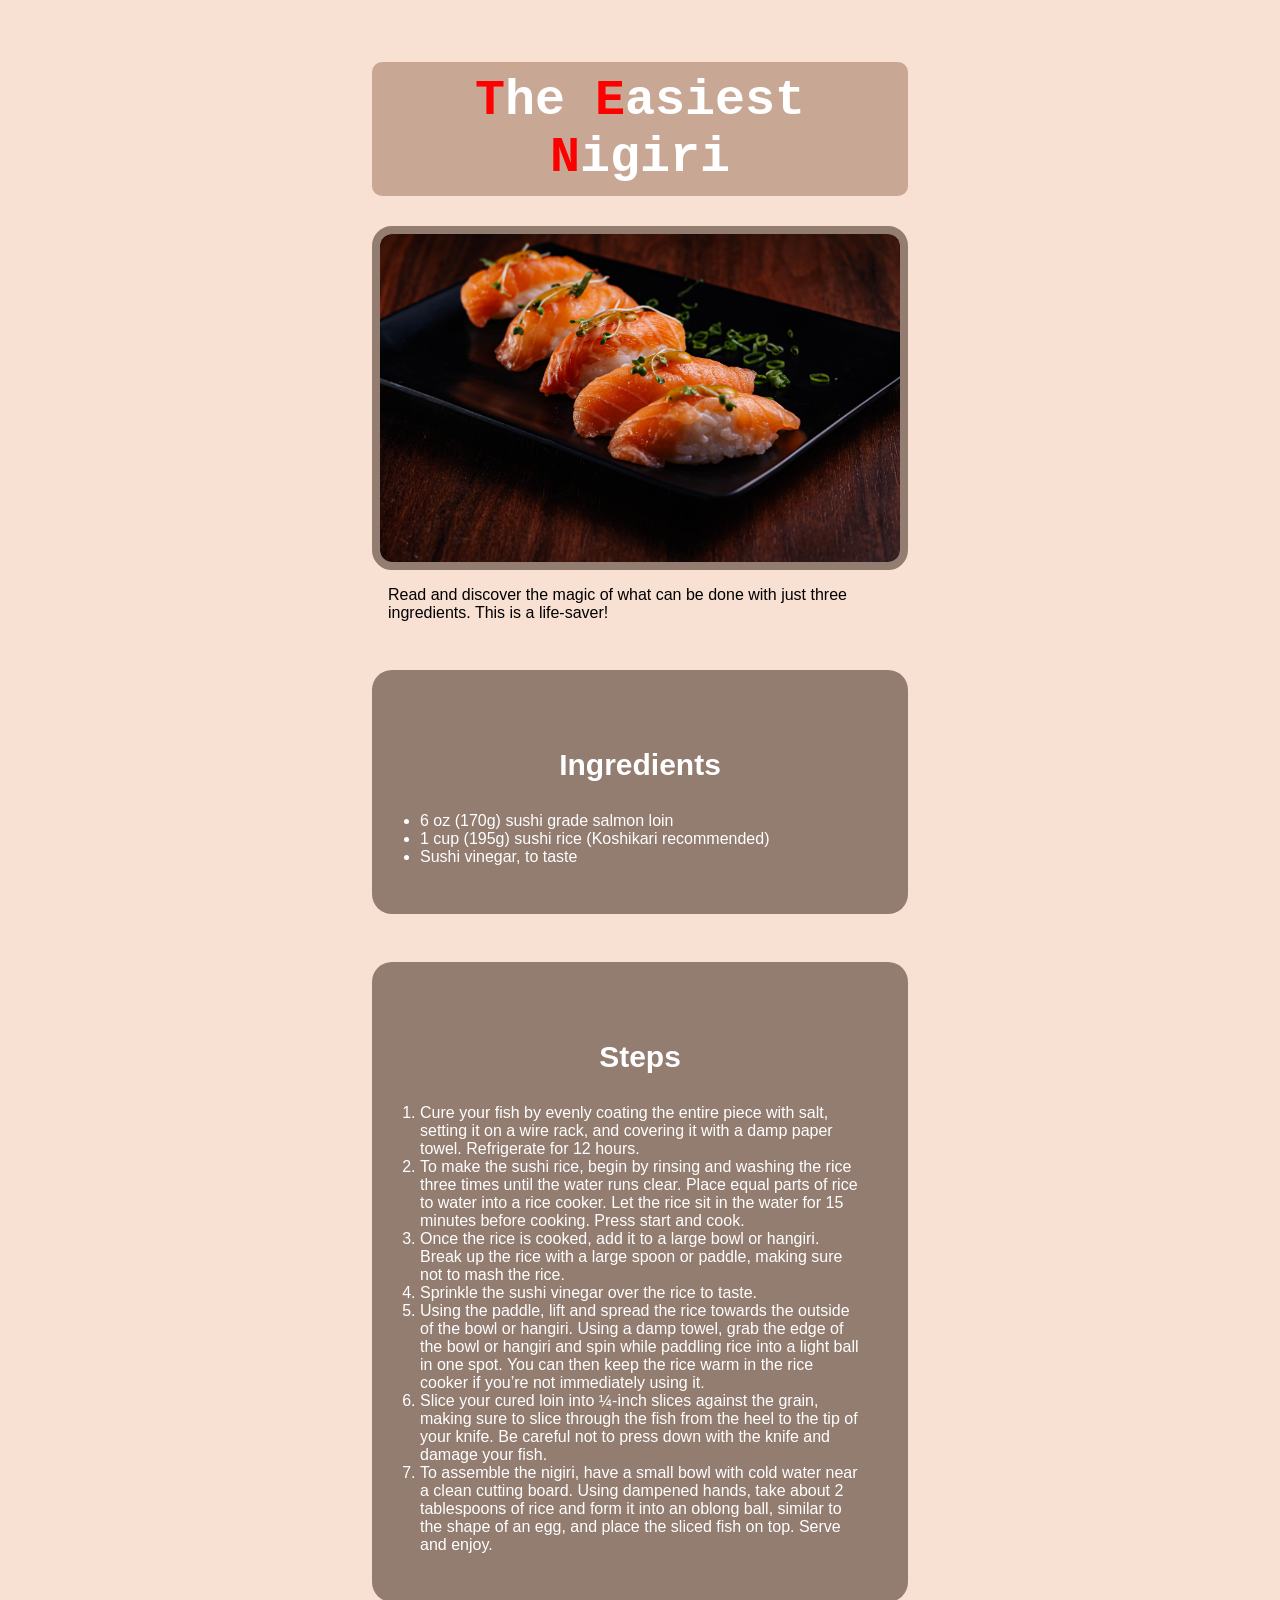
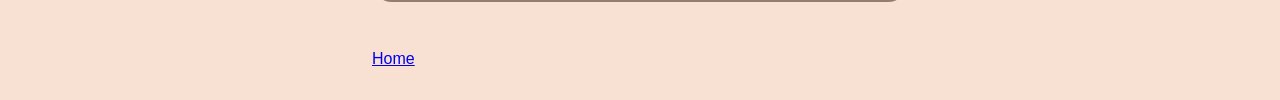
<file: recipes/easy-nigiri.html>
<!doctype html>
<html lang="en">
  <head>
    <meta charset="UTF-8" />
    <meta name="viewport" content="width=device-width, initial-scale=1.0" />
    <link rel="stylesheet" href="../style.css" />
    <title>The Easiest Nigiri</title>
  </head>
  <body>
    <h1 class="header">
      <span class="red-letter">T</span>he
      <span class="red-letter">E</span>asiest
      <span class="red-letter">N</span>igiri
    </h1>
    <img
      src="../images/nigiri.jpg"
      alt="a picture of assembled salmon nigiri"
    />
    <p>
      Read and discover the magic of what can be done with just three
      ingredients. This is a life-saver!
    </p>
    <div class="main-content">
      <h2>Ingredients</h2>
      <ul>
        <li>6 oz (170g) sushi grade salmon loin</li>
        <li>1 cup (195g) sushi rice (Koshikari recommended)</li>
        <li>Sushi vinegar, to taste</li>
      </ul>
    </div>
    <div class="main-content">
      <h2>Steps</h2>
      <ol>
        <li>
          Cure your fish by evenly coating the entire piece with salt, setting
          it on a wire rack, and covering it with a damp paper towel.
          Refrigerate for 12 hours.
        </li>
        <li>
          To make the sushi rice, begin by rinsing and washing the rice three
          times until the water runs clear. Place equal parts of rice to water
          into a rice cooker. Let the rice sit in the water for 15 minutes
          before cooking. Press start and cook.
        </li>
        <li>
          Once the rice is cooked, add it to a large bowl or hangiri. Break up
          the rice with a large spoon or paddle, making sure not to mash the
          rice.
        </li>
        <li>Sprinkle the sushi vinegar over the rice to taste.</li>
        <li>
          Using the paddle, lift and spread the rice towards the outside of the
          bowl or hangiri. Using a damp towel, grab the edge of the bowl or
          hangiri and spin while paddling rice into a light ball in one spot.
          You can then keep the rice warm in the rice cooker if you’re not
          immediately using it.
        </li>
        <li>
          Slice your cured loin into ¼-inch slices against the grain, making
          sure to slice through the fish from the heel to the tip of your knife.
          Be careful not to press down with the knife and damage your fish.
        </li>
        <li>
          To assemble the nigiri, have a small bowl with cold water near a clean
          cutting board. Using dampened hands, take about 2 tablespoons of rice
          and form it into an oblong ball, similar to the shape of an egg, and
          place the sliced fish on top. Serve and enjoy.
        </li>
      </ol>
    </div>
    <a href="../index.html">Home</a>
  </body>
</html>
</file>
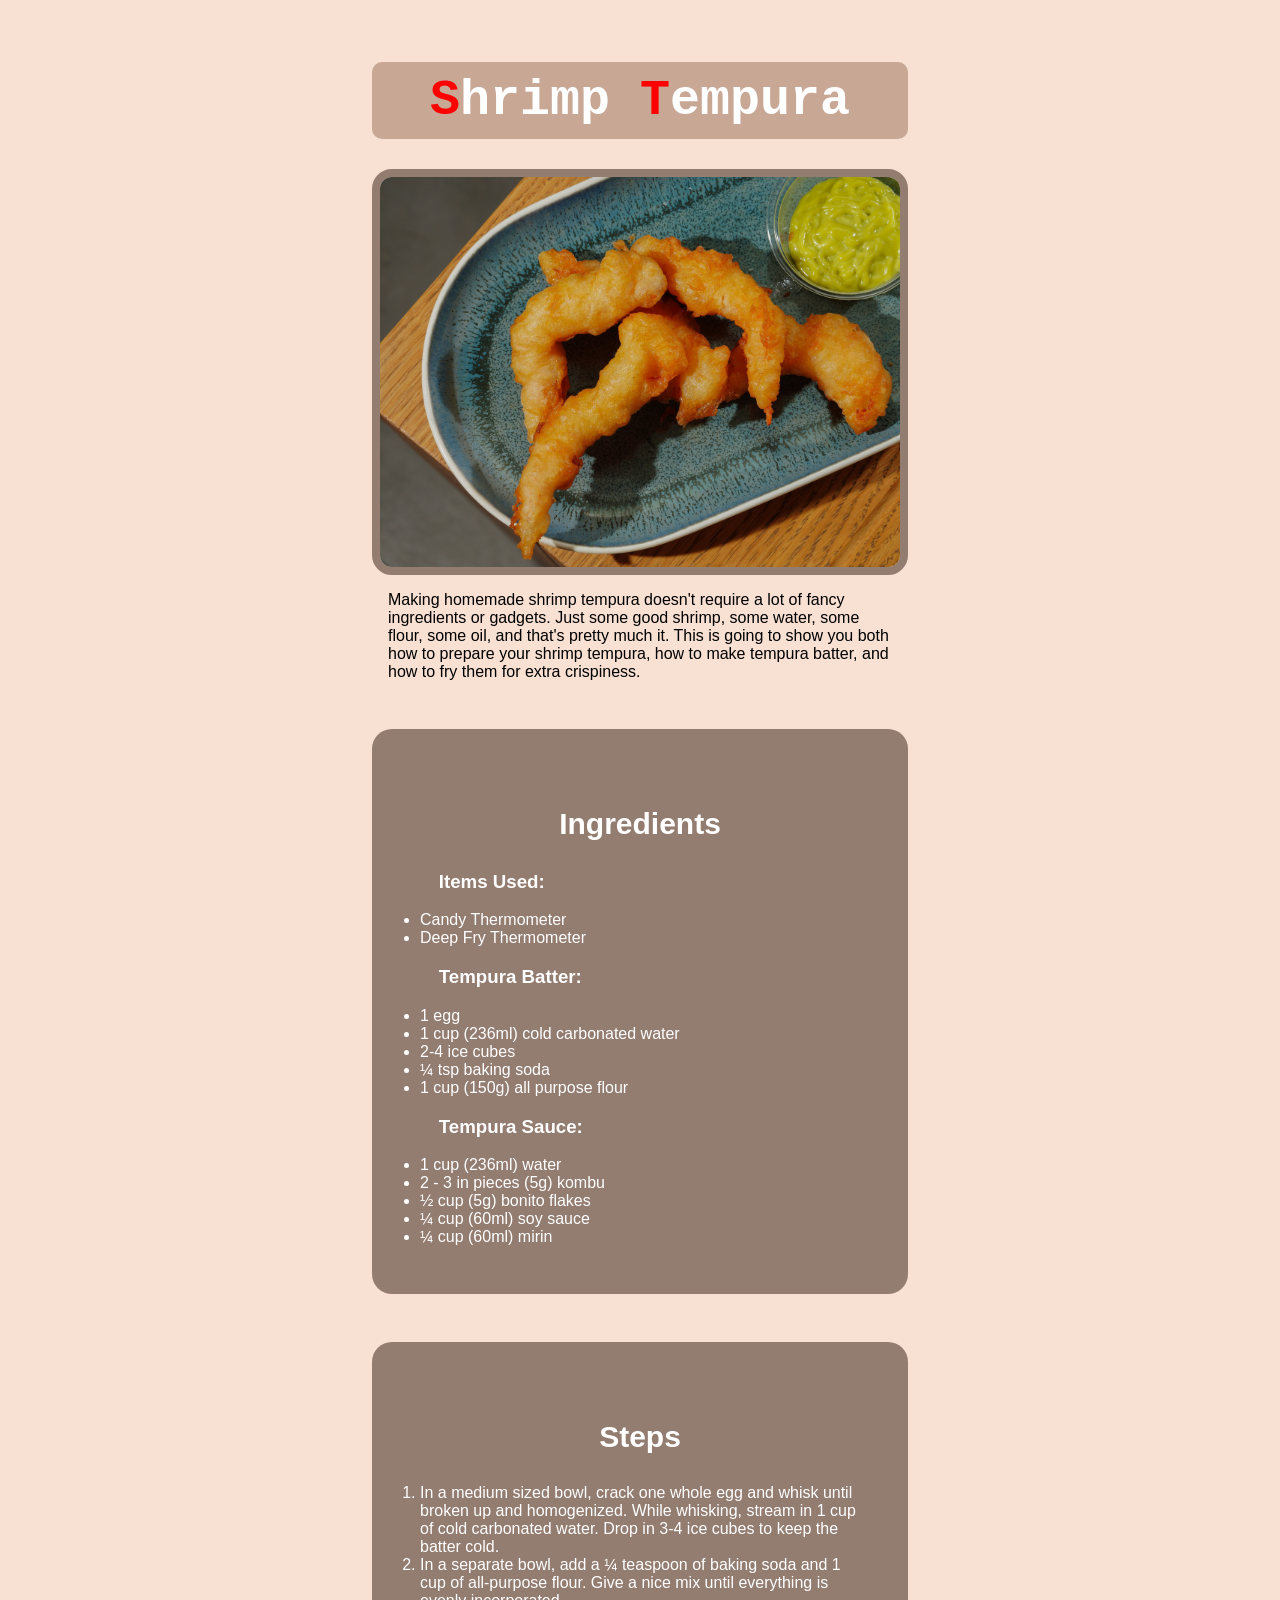
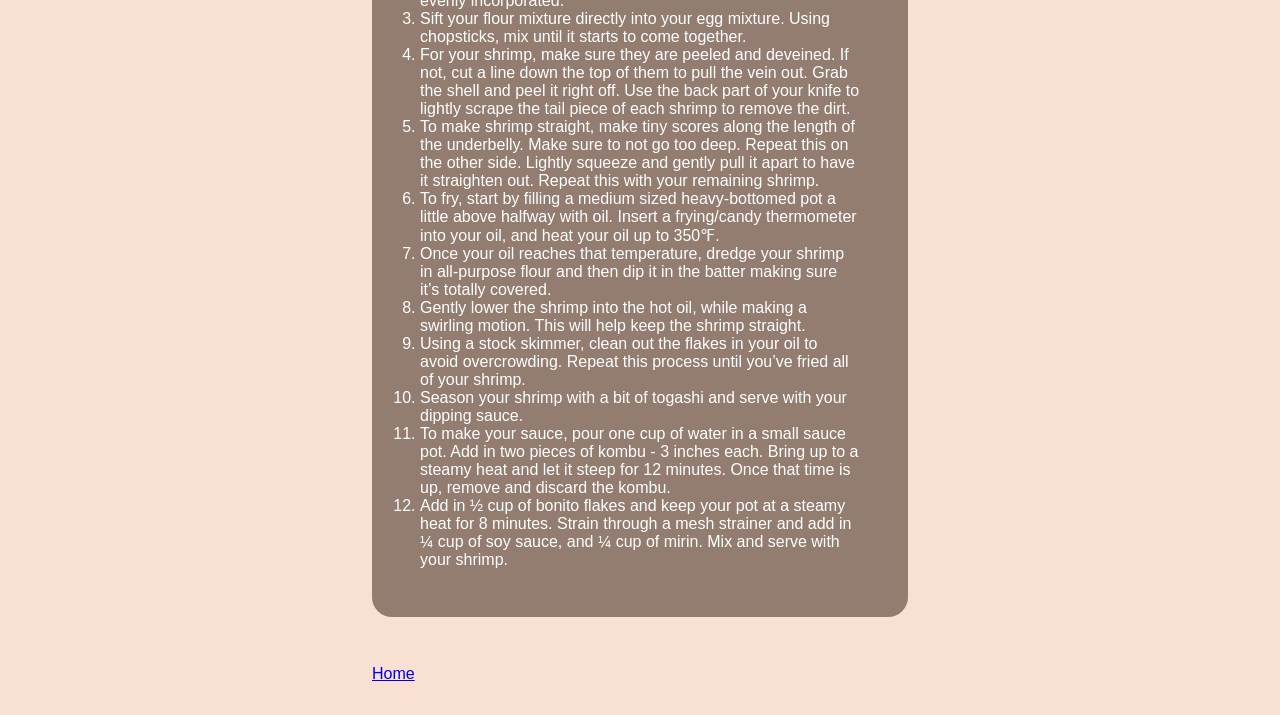
<file: recipes/shrimp-tempura.html>
<!doctype html>
<html lang="en">
  <head>
    <meta charset="UTF-8" />
    <meta name="viewport" content="width=device-width, initial-scale=1.0" />
    <link rel="stylesheet" href="../style.css" />
    <title>Shrimp Tempura Recipe</title>
  </head>
  <body>
    <h1 class="header">
      <span class="red-letter">S</span>hrimp
      <span class="red-letter">T</span>empura
    </h1>
    <img
      src="../images/shrimp-tempura.jpg"
      alt="a picture of cooked shrimp tempura"
    />
    <p>
      Making homemade shrimp tempura doesn't require a lot of fancy ingredients
      or gadgets. Just some good shrimp, some water, some flour, some oil, and
      that's pretty much it. This is going to show you both how to prepare your
      shrimp tempura, how to make tempura batter, and how to fry them for extra
      crispiness.
    </p>
    <div class="main-content">
      <h2>Ingredients</h2>
      <h3>Items Used:</h3>
      <ul>
        <li>Candy Thermometer</li>
        <li>Deep Fry Thermometer</li>
      </ul>
      <h3>Tempura Batter:</h3>
      <ul>
        <li>1 egg</li>
        <li>1 cup (236ml) cold carbonated water</li>
        <li>2-4 ice cubes</li>
        <li>¼ tsp baking soda</li>
        <li>1 cup (150g) all purpose flour</li>
      </ul>
      <h3>Tempura Sauce:</h3>
      <ul>
        <li>1 cup (236ml) water</li>
        <li>2 - 3 in pieces (5g) kombu</li>
        <li>½ cup (5g) bonito flakes</li>
        <li>¼ cup (60ml) soy sauce</li>
        <li>¼ cup (60ml) mirin</li>
      </ul>
    </div>
    <div class="main-content">
      <h2>Steps</h2>
      <ol>
        <li>
          In a medium sized bowl, crack one whole egg and whisk until broken up
          and homogenized. While whisking, stream in 1 cup of cold carbonated
          water. Drop in 3-4 ice cubes to keep the batter cold.
        </li>
        <li>
          In a separate bowl, add a ¼ teaspoon of baking soda and 1 cup of
          all-purpose flour. Give a nice mix until everything is evenly
          incorporated.
        </li>
        <li>
          Sift your flour mixture directly into your egg mixture. Using
          chopsticks, mix until it starts to come together.
        </li>
        <li>
          For your shrimp, make sure they are peeled and deveined. If not, cut a
          line down the top of them to pull the vein out. Grab the shell and
          peel it right off. Use the back part of your knife to lightly scrape
          the tail piece of each shrimp to remove the dirt.
        </li>
        <li>
          To make shrimp straight, make tiny scores along the length of the
          underbelly. Make sure to not go too deep. Repeat this on the other
          side. Lightly squeeze and gently pull it apart to have it straighten
          out. Repeat this with your remaining shrimp.
        </li>
        <li>
          To fry, start by filling a medium sized heavy-bottomed pot a little
          above halfway with oil. Insert a frying/candy thermometer into your
          oil, and heat your oil up to 350℉.
        </li>
        <li>
          Once your oil reaches that temperature, dredge your shrimp in
          all-purpose flour and then dip it in the batter making sure it’s
          totally covered.
        </li>
        <li>
          Gently lower the shrimp into the hot oil, while making a swirling
          motion. This will help keep the shrimp straight.
        </li>
        <li>
          Using a stock skimmer, clean out the flakes in your oil to avoid
          overcrowding. Repeat this process until you’ve fried all of your
          shrimp.
        </li>
        <li>
          Season your shrimp with a bit of togashi and serve with your dipping
          sauce.
        </li>
        <li>
          To make your sauce, pour one cup of water in a small sauce pot. Add in
          two pieces of kombu - 3 inches each. Bring up to a steamy heat and let
          it steep for 12 minutes. Once that time is up, remove and discard the
          kombu.
        </li>
        <li>
          Add in ½ cup of bonito flakes and keep your pot at a steamy heat for 8
          minutes. Strain through a mesh strainer and add in ¼ cup of soy sauce,
          and ¼ cup of mirin. Mix and serve with your shrimp.
        </li>
      </ol>
    </div>
    <a href="../index.html">Home</a>
  </body>
</html>
</file>
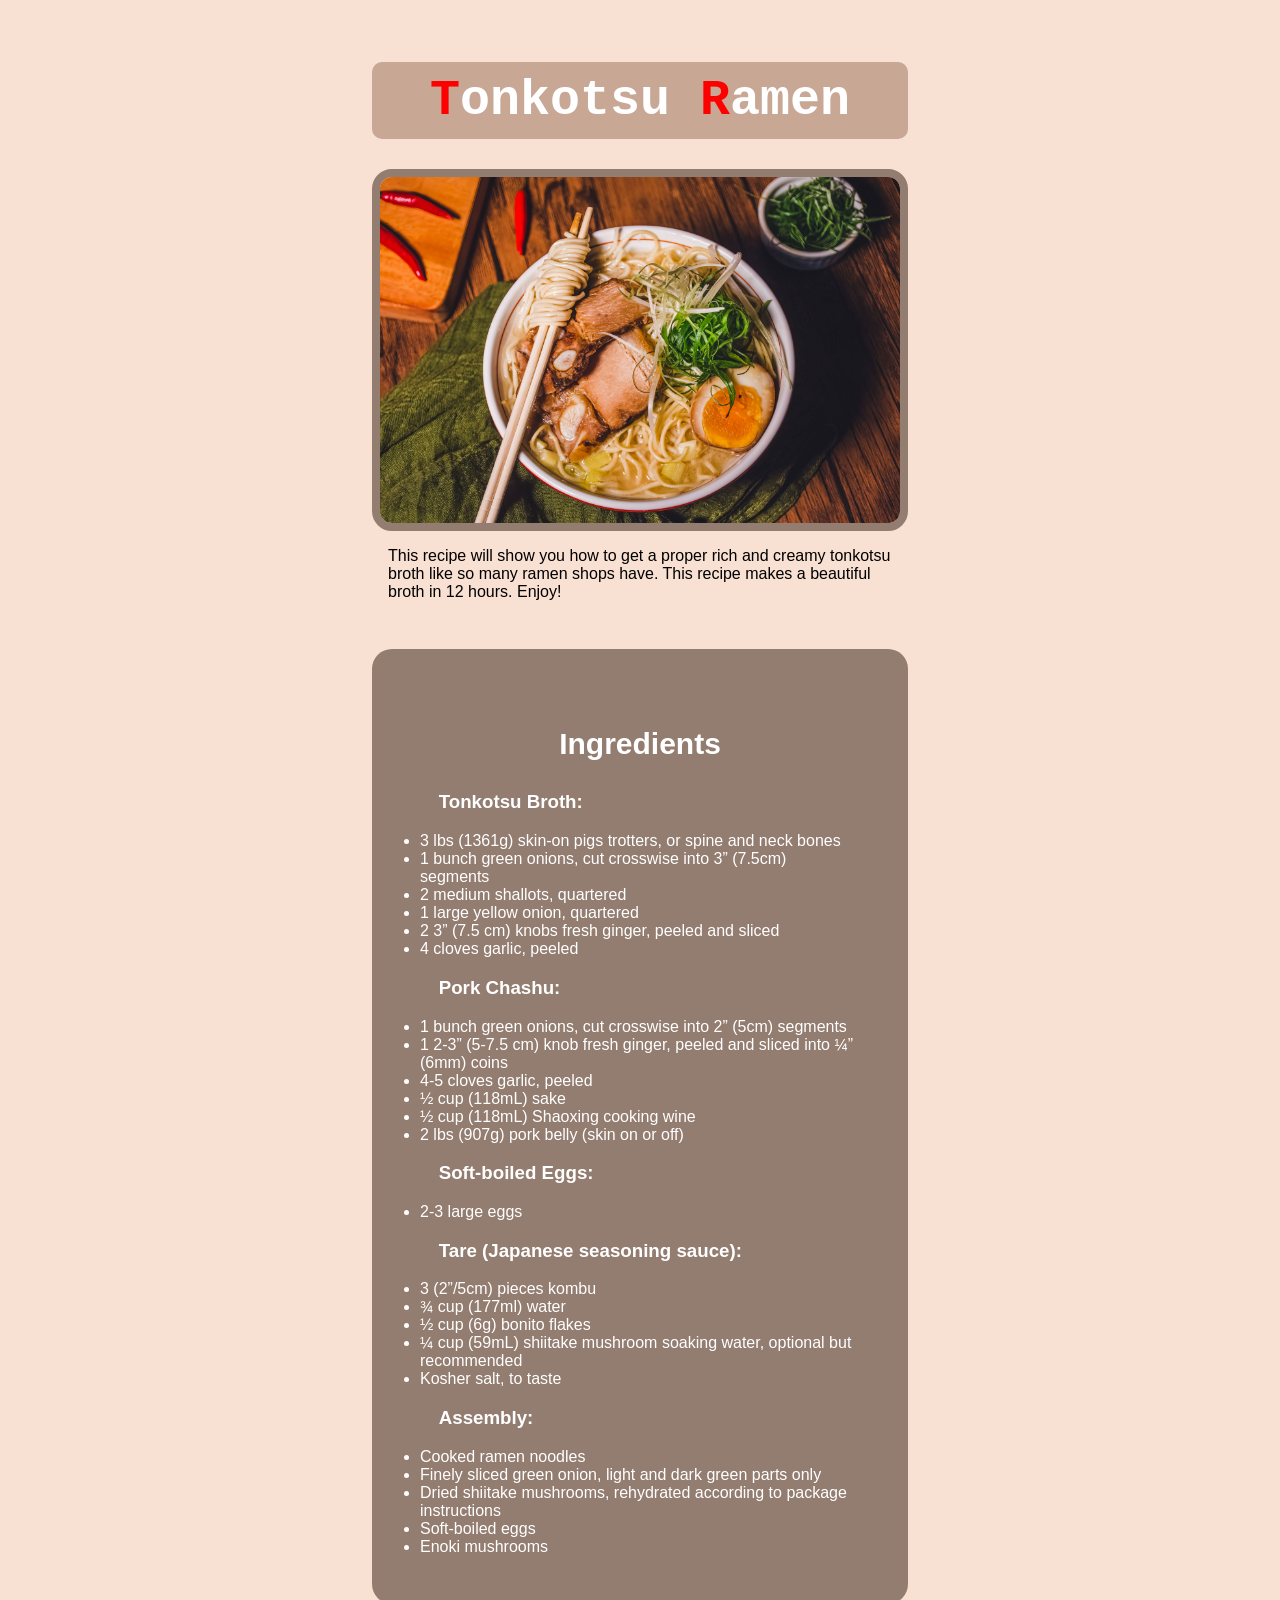
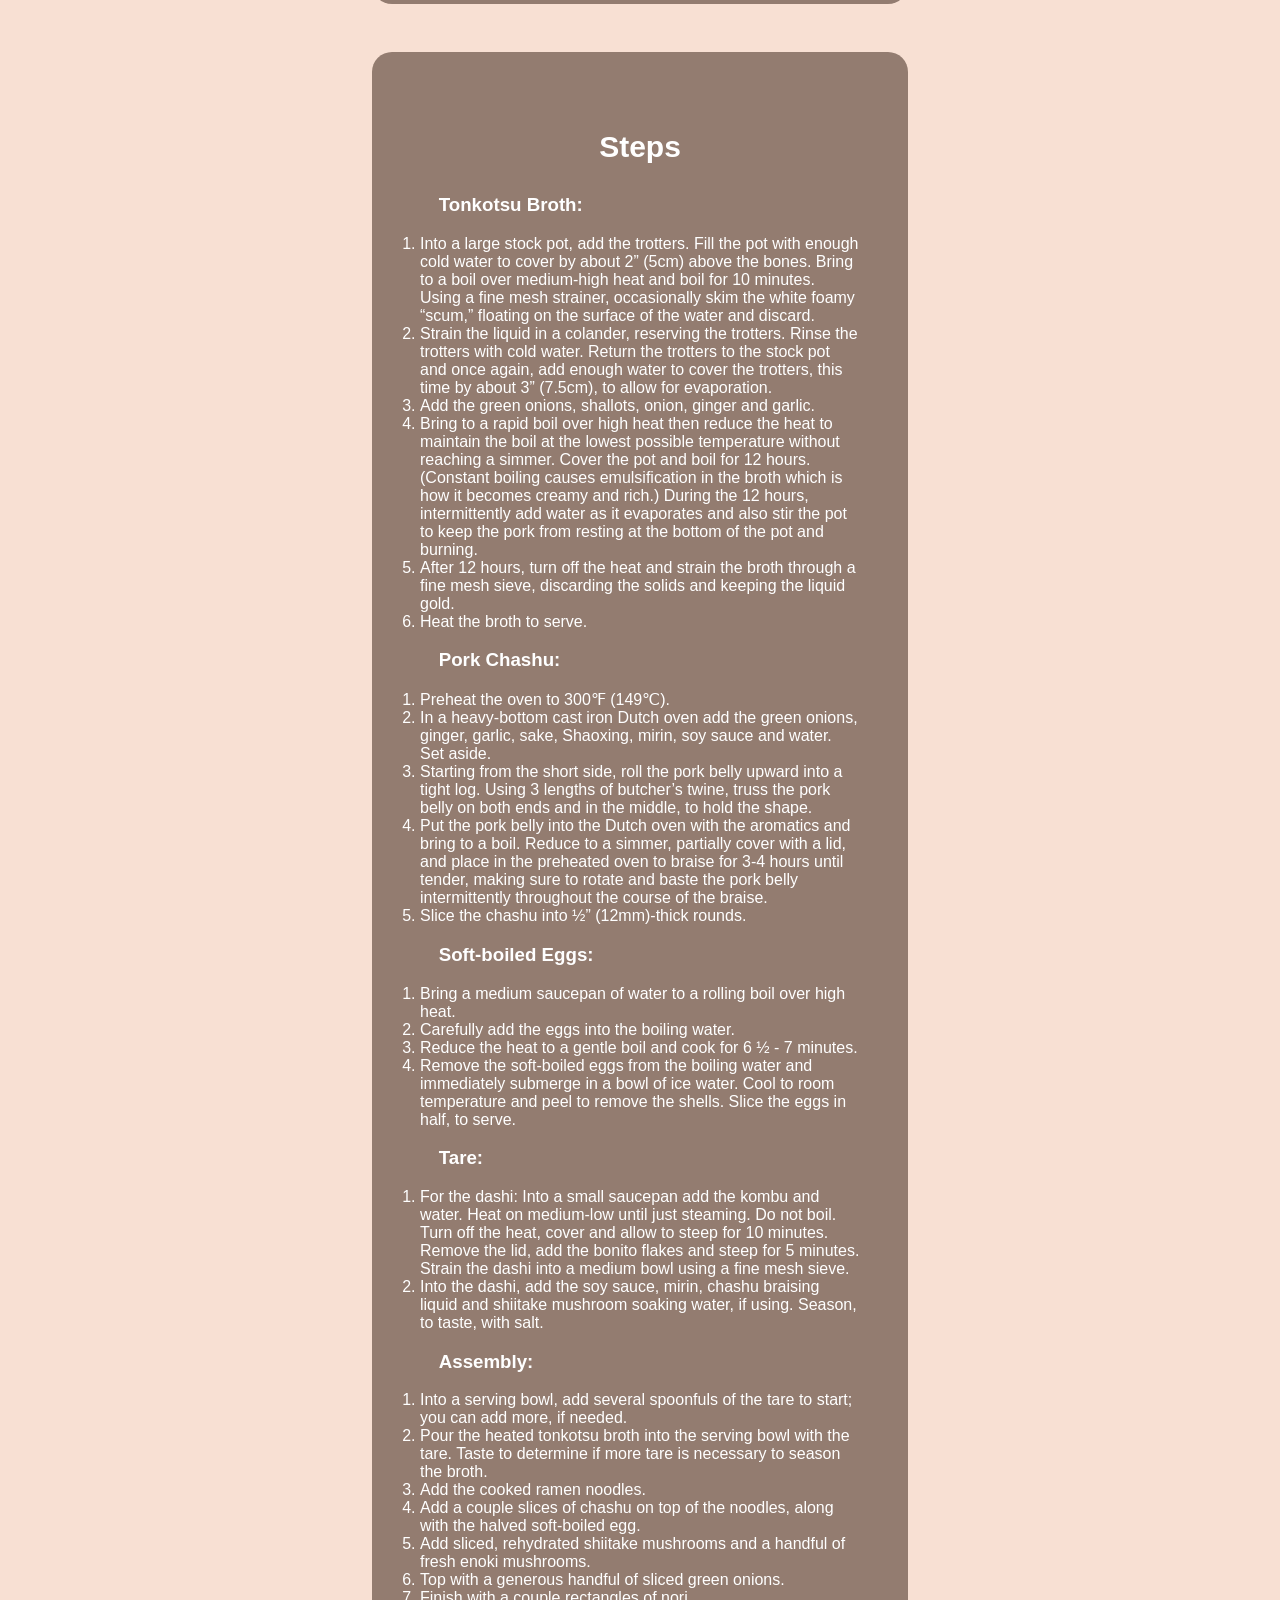
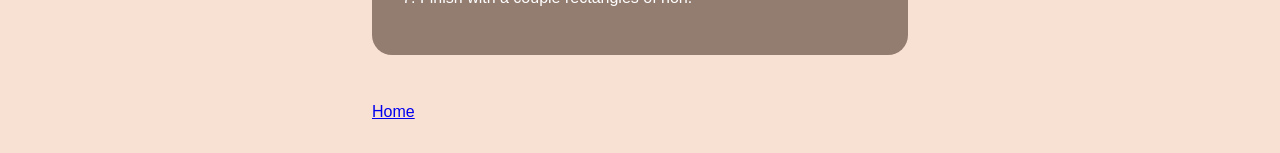
<file: recipes/tonkotsu-ramen.html>
<!doctype html>
<html lang="en">
  <head>
    <meta charset="UTF-8" />
    <meta name="viewport" content="width=device-width, initial-scale=1.0" />
    <link rel="stylesheet" href="../style.css" />
    <title>Tonkotsu Ramen recipe</title>
  </head>
  <body>
    <h1 class="header">
      <span class="red-letter">T</span>onkotsu
      <span class="red-letter">R</span>amen
    </h1>

    <img
      src="../images/tonkotsu-ramen.jpg"
      alt="a picture of ready to eat tonkotsu ramen"
    />

    <p>
      This recipe will show you how to get a proper rich and creamy tonkotsu
      broth like so many ramen shops have. This recipe makes a beautiful broth
      in 12 hours. Enjoy!
    </p>
    <div class="main-content">
      <h2>Ingredients</h2>
      <h3>Tonkotsu Broth:</h3>
      <ul>
        <li>3 lbs (1361g) skin-on pigs trotters, or spine and neck bones</li>
        <li>1 bunch green onions, cut crosswise into 3” (7.5cm) segments</li>
        <li>2 medium shallots, quartered</li>
        <li>1 large yellow onion, quartered</li>
        <li>2 3” (7.5 cm) knobs fresh ginger, peeled and sliced</li>
        <li>4 cloves garlic, peeled</li>
      </ul>
      <h3>Pork Chashu:</h3>
      <ul>
        <li>1 bunch green onions, cut crosswise into 2” (5cm) segments</li>
        <li>
          1 2-3” (5-7.5 cm) knob fresh ginger, peeled and sliced into ¼” (6mm)
          coins
        </li>
        <li>4-5 cloves garlic, peeled</li>
        <li>½ cup (118mL) sake</li>
        <li>½ cup (118mL) Shaoxing cooking wine</li>
        <li>2 lbs (907g) pork belly (skin on or off)</li>
      </ul>
      <h3>Soft-boiled Eggs:</h3>
      <ul>
        <li>2-3 large eggs</li>
      </ul>
      <h3>Tare (Japanese seasoning sauce):</h3>
      <ul>
        <li>3 (2”/5cm) pieces kombu</li>
        <li>¾ cup (177ml) water</li>
        <li>½ cup (6g) bonito flakes</li>
        <li>
          ¼ cup (59mL) shiitake mushroom soaking water, optional but recommended
        </li>
        <li>Kosher salt, to taste</li>
      </ul>
      <h3>Assembly:</h3>
      <ul>
        <li>Cooked ramen noodles</li>
        <li>Finely sliced green onion, light and dark green parts only</li>
        <li>
          Dried shiitake mushrooms, rehydrated according to package instructions
        </li>
        <li>Soft-boiled eggs</li>
        <li>Enoki mushrooms</li>
      </ul>
    </div>
    <div class="main-content">
      <h2>Steps</h2>
      <h3>Tonkotsu Broth:</h3>
      <ol>
        <li>
          Into a large stock pot, add the trotters. Fill the pot with enough
          cold water to cover by about 2” (5cm) above the bones. Bring to a boil
          over medium-high heat and boil for 10 minutes. Using a fine mesh
          strainer, occasionally skim the white foamy “scum,” floating on the
          surface of the water and discard.
        </li>
        <li>
          Strain the liquid in a colander, reserving the trotters. Rinse the
          trotters with cold water. Return the trotters to the stock pot and
          once again, add enough water to cover the trotters, this time by about
          3” (7.5cm), to allow for evaporation.
        </li>
        <li>Add the green onions, shallots, onion, ginger and garlic.</li>
        <li>
          Bring to a rapid boil over high heat then reduce the heat to maintain
          the boil at the lowest possible temperature without reaching a simmer.
          Cover the pot and boil for 12 hours. (Constant boiling causes
          emulsification in the broth which is how it becomes creamy and rich.)
          During the 12 hours, intermittently add water as it evaporates and
          also stir the pot to keep the pork from resting at the bottom of the
          pot and burning.
        </li>
        <li>
          After 12 hours, turn off the heat and strain the broth through a fine
          mesh sieve, discarding the solids and keeping the liquid gold.
        </li>
        <li>Heat the broth to serve.</li>
      </ol>
      <h3>Pork Chashu:</h3>
      <ol>
        <li>Preheat the oven to 300℉ (149℃).</li>
        <li>
          In a heavy-bottom cast iron Dutch oven add the green onions, ginger,
          garlic, sake, Shaoxing, mirin, soy sauce and water. Set aside.
        </li>
        <li>
          Starting from the short side, roll the pork belly upward into a tight
          log. Using 3 lengths of butcher’s twine, truss the pork belly on both
          ends and in the middle, to hold the shape.
        </li>
        <li>
          Put the pork belly into the Dutch oven with the aromatics and bring to
          a boil. Reduce to a simmer, partially cover with a lid, and place in
          the preheated oven to braise for 3-4 hours until tender, making sure
          to rotate and baste the pork belly intermittently throughout the
          course of the braise.
        </li>
        <li>Slice the chashu into ½” (12mm)-thick rounds.</li>
      </ol>
      <h3>Soft-boiled Eggs:</h3>
      <ol>
        <li>
          Bring a medium saucepan of water to a rolling boil over high heat.
        </li>
        <li>Carefully add the eggs into the boiling water.</li>
        <li>Reduce the heat to a gentle boil and cook for 6 ½ - 7 minutes.</li>
        <li>
          Remove the soft-boiled eggs from the boiling water and immediately
          submerge in a bowl of ice water. Cool to room temperature and peel to
          remove the shells. Slice the eggs in half, to serve.
        </li>
      </ol>
      <h3>Tare:</h3>
      <ol>
        <li>
          For the dashi: Into a small saucepan add the kombu and water. Heat on
          medium-low until just steaming. Do not boil. Turn off the heat, cover
          and allow to steep for 10 minutes. Remove the lid, add the bonito
          flakes and steep for 5 minutes. Strain the dashi into a medium bowl
          using a fine mesh sieve.
        </li>
        <li>
          Into the dashi, add the soy sauce, mirin, chashu braising liquid and
          shiitake mushroom soaking water, if using. Season, to taste, with
          salt.
        </li>
      </ol>
      <h3>Assembly:</h3>
      <ol>
        <li>
          Into a serving bowl, add several spoonfuls of the tare to start; you
          can add more, if needed.
        </li>
        <li>
          Pour the heated tonkotsu broth into the serving bowl with the tare.
          Taste to determine if more tare is necessary to season the broth.
        </li>
        <li>Add the cooked ramen noodles.</li>
        <li>
          Add a couple slices of chashu on top of the noodles, along with the
          halved soft-boiled egg.
        </li>
        <li>
          Add sliced, rehydrated shiitake mushrooms and a handful of fresh enoki
          mushrooms.
        </li>
        <li>Top with a generous handful of sliced green onions.</li>
        <li>Finish with a couple rectangles of nori.</li>
      </ol>
    </div>
    <a href="../index.html">Home</a>
  </body>
</html>
</file>
<file: style.css>
*,
*::before,
*::after {
  box-sizing: border-box;
  margin: 0;
  padding: 0;
}

body {
  background-color: rgb(248, 224, 211);
  max-width: 600px;
  margin: 0 auto;
  padding: 2rem;
  font-family: Verdana, Geneva, Tahoma, sans-serif;
}

.header {
  font-family: "Courier New", monospace;
  margin: 0.6em auto;
  text-align: center;
  font-size: 50px;
  color: white;
  background-color: rgb(200, 167, 149);
  width: 100%;
  max-width: 600px;
  padding: 0.2em;
  border-radius: 10px;
}

.red-letter {
  color: red;
}

.menu-recipes {
  margin: 1em;
  font-size: 20px;
}

.main-content {
  background-color: rgb(147, 124, 112);
  margin: 3em auto;
  padding: 3em;
  border-radius: 20px;
  color: white;
  max-width: 600px;
}

h2,
h3,
p {
  margin: 1em;
}

h2 {
  text-align: center;
  font-size: 30px;
}

img {
  display: block;
  margin: 0 auto;
  max-width: 600px;
  width: 100%;
  border-radius: 20px;
  border: 8px solid rgb(147, 124, 112);
}
</file>
